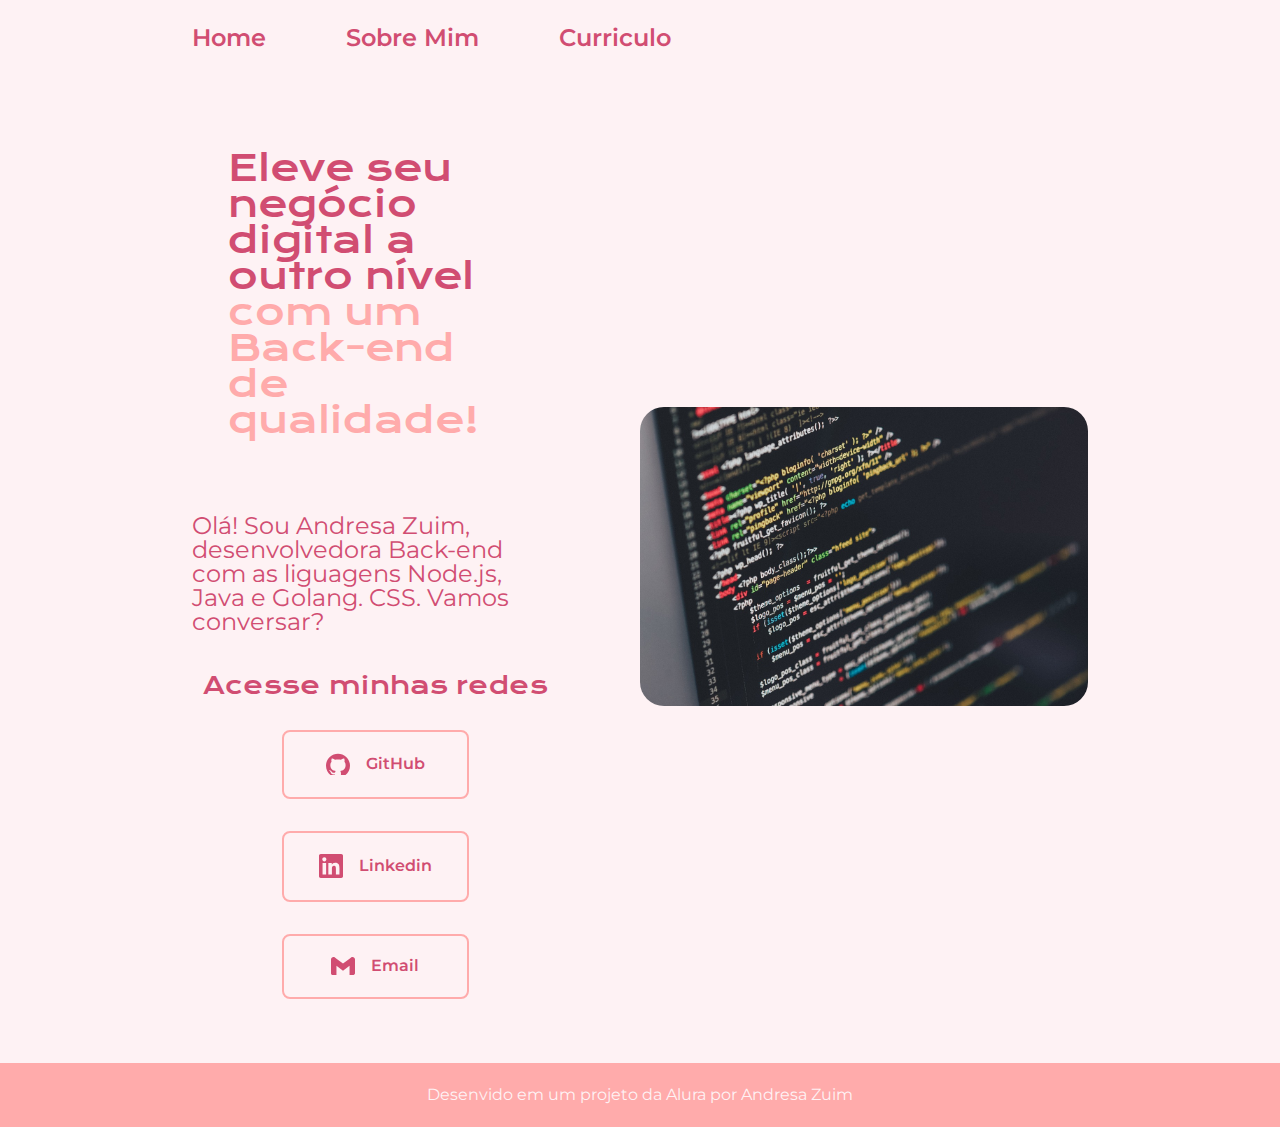
<file: index.html>
<!DOCTYPE html>
<html lang="pt-br">

<head>
    <meta charset="UTF-8">
    <meta name="viewport" content="width=device-width, initial-scale=1.0">
    <title>Portfolio</title>
    <link rel="stylesheet" href="./styles/reset.css">
    <link rel="stylesheet" href="./styles/style.css">
    <link rel="stylesheet" href="./styles/header.css">
    <link rel="stylesheet" href="./styles/curriculo.css">


</head>

<body>
    <header class="cabecalho">
        <nav class="cabecalho__menu">
            <a class="cabecalho__menu__link" href="index.html">Home</a>
            <a class="cabecalho__menu__link" href="about.html">Sobre Mim</a>
            <a class="cabecalho__menu__link" href="curriculo.html">Curriculo</a>
        </nav>
    </header>
    <main class="apresentacao">
        <section class="apresentacao__conteudo">
            <h1 class="apresentacao__conteudo__titulo">Eleve seu negócio digital a outro nível<strong 
            class="titulo-destaque"> com um Back-end de qualidade!
            </strong></h1>
            <p class="apresentacao__conteudo__texto">Olá! Sou Andresa Zuim, desenvolvedora
            Back-end com as liguagens Node.js, Java e Golang.
            CSS. Vamos conversar?</p>
            <div class="apresentacao__links">
                <h2 class="apresentacao__links__subtitulo">Acesse minhas redes</h2>
                <a class="apresentacao__links__navegacao" href="https://github.com/andresazuim">
                    <img class="Imagem__github" src="assets/github.svg" alt="Logo github">

                    GitHub
                </a>
                <a class="apresentacao__links__navegacao" href="https://www.linkedin.com/in/andresa-zuim/">
                    <img src="assets/linkedin.svg" alt="logo linkedin">
                    Linkedin
                </a>
                <a class="apresentacao__links__navegacao" href="mailto:andresazuim37@gmail.com">
                    <img src="assets/email.svg" alt="logo email">
                    Email
                </a>
                
            </div>
        </section>
        <img class="apresentacao__imagem" src="assets/Imagem.jpg" alt="Imagem de codigo de programação.">
    </main>
    <footer class="rodape">
        <p>Desenvido em um projeto da Alura por Andresa Zuim</p>
    </footer>
</body>

</html>
</file>
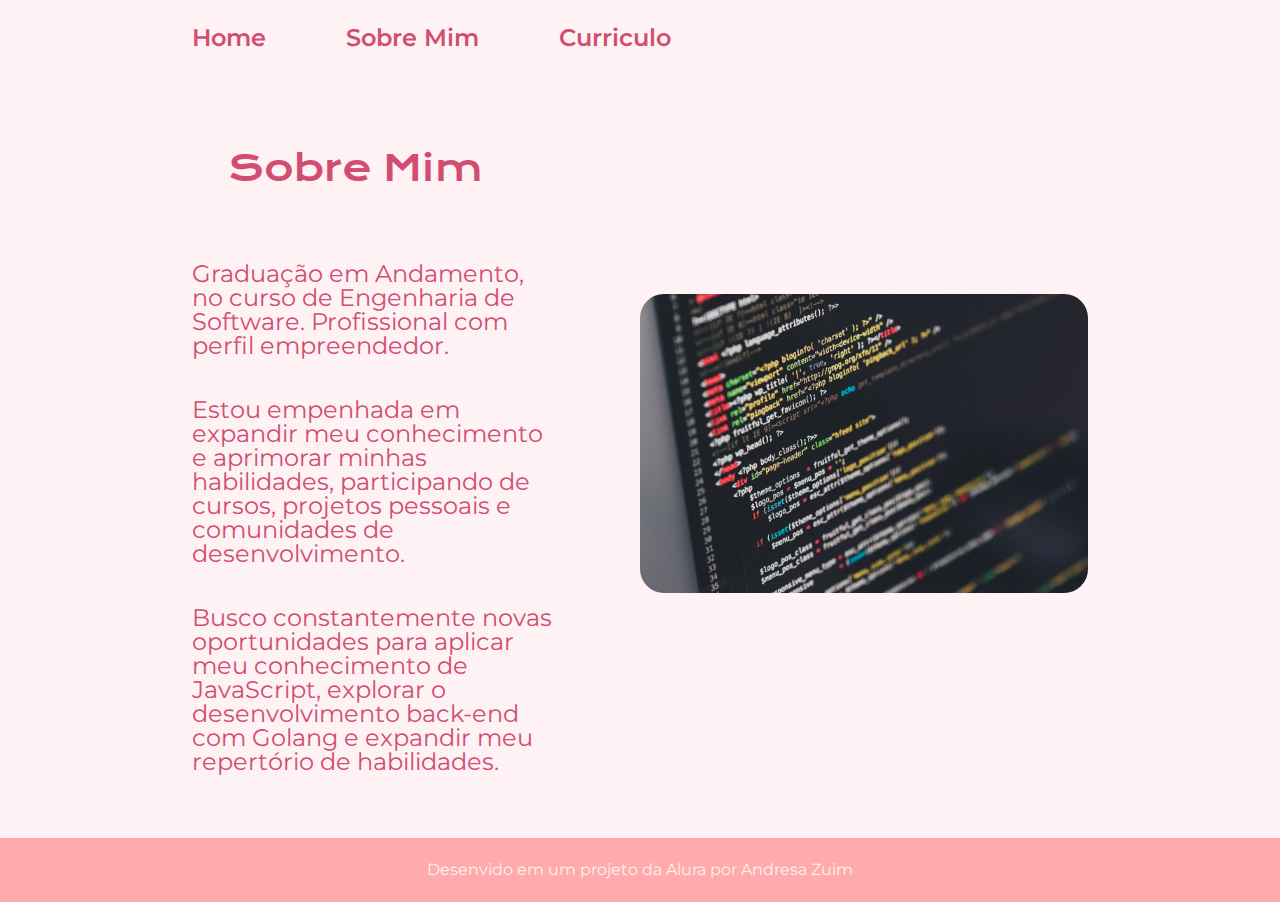
<file: about.html>
<!DOCTYPE html>
<html lang="pt-br">
<head>
    <meta charset="UTF-8">
    <meta name="viewport" content="width=device-width, initial-scale=1.0">
    <title>Sobre Mim</title>
    <link rel="stylesheet" href="./styles/reset.css">
    <link rel="stylesheet" href="./styles/style.css">
    <link rel="stylesheet" href="./styles/header.css">
    <link rel="stylesheet" href="./styles/curriculo.css">
</head>
<body>
    <header class="cabecalho">
        <nav class="cabecalho__menu">
            <a class="cabecalho__menu__link" href="index.html">Home</a>
            <a class="cabecalho__menu__link" href="about.html">Sobre Mim</a>
            <a class="cabecalho__menu__link" href="curriculo.html">Curriculo</a>
        </nav>
    </header>
    <main class="apresentacao">
        <section class="apresentacao__conteudo">
            <h1 class="apresentacao__conteudo__titulo">Sobre Mim</h1>
            <p class="apresentacao__conteudo__texto">Graduação em Andamento, no curso de Engenharia de Software. Profissional com perfil empreendedor.</p>
            <p class="apresentacao__conteudo__texto">Estou empenhada em expandir meu conhecimento e aprimorar minhas habilidades, participando de cursos, projetos pessoais e comunidades de desenvolvimento.</p>
            <p class="apresentacao__conteudo__texto">Busco constantemente novas oportunidades para aplicar meu conhecimento de JavaScript, explorar o desenvolvimento back-end com Golang e expandir meu repertório de habilidades.</p>
        </section>
        <img class="apresentacao__imagem" src="assets/Imagem.jpg" alt="Imagem codigo de programação">
    </main>
    <footer class="rodape">
        <p>Desenvido em um projeto da Alura por Andresa Zuim</p>
    </footer>
</body>
</html>
</file>
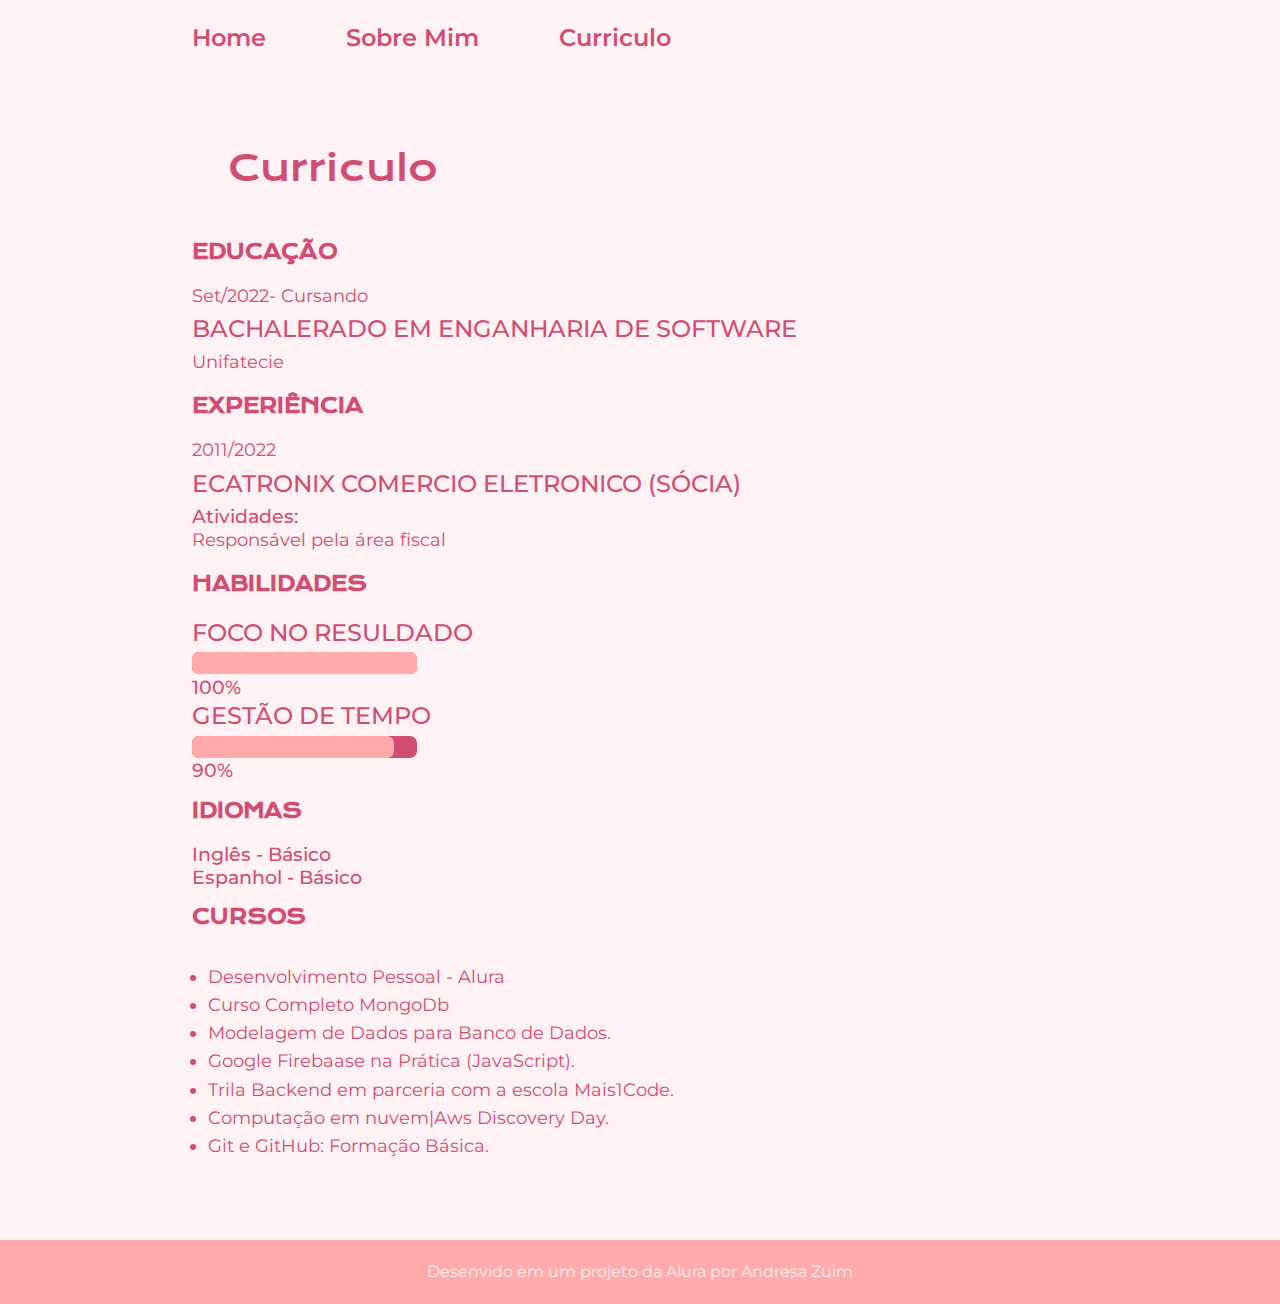
<file: curriculo.html>
<!DOCTYPE html>
<html lang="pt-br">

<head>
    <meta charset="UTF-8">
    <meta name="viewport" content="width=device-width, initial-scale=1.0">
    <title>Curriculo</title>
    <link rel="stylesheet" href="./styles/reset.css">
    <link rel="stylesheet" href="./styles/style.css">
    <link rel="stylesheet" href="./styles/header.css">
    <link rel="stylesheet" href="./styles/curriculo.css">
</head>

<body>
    <header class="cabecalho">
        <nav class="cabecalho__menu">
            <a class="cabecalho__menu__link" href="index.html">Home</a>
            <a class="cabecalho__menu__link" href="about.html">Sobre Mim</a>
            <a class="cabecalho__menu__link" href="curriculo.html">Curriculo</a>
        </nav>
    </header>
    <main class="apresentacao">
        <div class="apresentacao__curriculo">
            <h1 class="apresentacao__conteudo__titulo">Curriculo</h1>
            <div class="apresentacao__container">
                <h2 class="apresentacao__container__titulo">Educação</h2>
                <p class="apresentacao__container__texto">Set/2022- Cursando</p>
                <p class="apresentacao__container__subtitulo">Bachalerado em Enganharia de Software</p>
                <p class="apresentacao__container__texto">Unifatecie</p>
            </div>
            <div class="apresentacao__container">
                <h2 class="apresentacao__container__titulo">Experiência</h2>
                <p class="apresentacao__container__texto">2011/2022</p>
                <p class="apresentacao__container__subtitulo">Ecatronix Comercio Eletronico (Sócia)</p>
                <p class="apresentacao__container__texto1">Atividades:</p>
                <p class="apresentacao__container__texto">Responsável pela área fiscal</p>
            </div>
            <div class="apresentacao__container__container habilidades">
                <h2 class="apresentacao__container__titulo">Habilidades</h2>
                <p class="apresentacao__container__subtitulo">Foco no Resuldado</p>
                <progress value="100" max="100" class="progress"></progress>
                <p class="apresentacao__container__texto1">100%</p>
                <p class="apresentacao__container__subtitulo">Gestão de tempo</p>
                <progress value="90" max="100" class="progress"></progress>
                <p class="apresentacao__container__texto1">90%</p>
            </div>
            <div class="apresentacao__container">
                <h2 class="apresentacao__container__titulo">Idiomas</h2>
                <p class="apresentacao__container__texto1">Inglês - Básico</p>
                <p class="apresentacao__container__texto1">Espanhol - Básico</p>
            </div>
            <div class="apresentacao__container">
                <h2 class="apresentacao__container__titulo">Cursos</h2>
                <ul class="apresentacao__container__lista">
                    <li class="apresentacao__container__texto">Desenvolvimento Pessoal - Alura</li>
                    <li class="apresentacao__container__texto">Curso Completo MongoDb</li>
                    <li class="apresentacao__container__texto">Modelagem de Dados para Banco de Dados.</li>
                    <li class="apresentacao__container__texto">Google Firebaase na Prática (JavaScript).</li>
                    <li class="apresentacao__container__texto">Trila Backend em parceria com a escola Mais1Code.</li>
                    <li class="apresentacao__container__texto">Computação em nuvem|Aws Discovery Day.</li>
                    <li class="apresentacao__container__texto">Git e GitHub: Formação Básica.</li>
                </ul>

            </div>
        </div>
    </main>
    <footer class="rodape">
        <p>Desenvido em um projeto da Alura por Andresa Zuim</p>
    </footer>
</body>

</html>
</file>
<file: styles/style.css>
@import url('https://fonts.googleapis.com/css2?family=Krona+One&family=Montserrat:wght@400;600&display=swap');


:root{
    --cor-primaria: #FEF2F4;
    --cor-secundaria:#D14D72;
    --cor-terciaria: #FFABAB;
    --cor-hover: #FCC8D1;

    --fonte-primaria: 'Krona One', sans-serif;
    --fonte-secundaria: 'Montserrat', sans-serif;
}

*{
    margin: 0;
    padding: 0;
}

body{
    /* height: 100vh; */
    box-sizing: border-box;
    background-color: var(--cor-primaria);
    color: var(--cor-secundaria);
}


.titulo-destaque{
    color: var(--cor-terciaria);
}

.apresentacao{
    padding: 5% 15%;
    display: flex;
    align-items: center;
    justify-content: space-between;
    gap:82px;
}
.apresentacao__conteudo{
    width: 50%;
    display: flex;
    flex-direction: column;
    gap: 40px;
}

.apresentacao__conteudo__titulo{
    font-size: 2.25rem;
    font-family: var(--fonte-primaria)
}

.apresentacao__conteudo__texto{
    font-size: 1.5rem;
    font-family: var(--fonte-secundaria)
}

.apresentacao__links{
    display: flex;
    flex-direction: column;
    align-items: center;
    justify-content: space-between;
    gap:32px
}

.apresentacao__links__subtitulo{
    font-family: var(--fonte-primaria);
    font-weight: 400;
    font-size: 1.5rem;
}
.apresentacao__links__navegacao{
    display: flex;
    justify-content: center;
    align-items: center;
    gap: 16px;
    width: 50%;
    border-radius: 8px;
    text-align: center;
    font-size: 1.5;
    font-weight: 600;
    padding: 21.5px 0;
    text-decoration: none;
    color: var(--cor-secundaria);
    border: 2px solid var(--cor-terciaria);
    font-family: var(--fonte-secundaria);

}
.apresentacao__links__navegacao:hover{
    cursor: pointer;
    background-color: var(--cor-hover);
}
.apresentacao__imagem{
    width: 50%;
    border-radius: 1.5em;
}

.rodape{
    background-color:var(--cor-terciaria);
    color: var(--cor-primaria);
    padding: 24px;
    text-align: center;
    font-family: var(--fonte-secundaria);
}


@media (max-width: 1200px){
   
    .apresentacao{
        flex-direction: column-reverse;
        padding: 5%;
    }
    
    .apresentacao__conteudo{
        width: auto;
    }

    .apresentacao__imagem{
        width: 80%;
    }

}
</file>
<file: styles/header.css>
.cabecalho{
    padding: 2% 0% 0% 15%;
}
.cabecalho__menu{
    display: flex;
    gap: 80px;
}
.cabecalho__menu__link{
    font-family: var(--fonte-secundaria);
    font-size: 1.5rem;
    font-weight: 600;
    color: var(--cor-secundaria);
    text-decoration: none;
}

@media (max-width: 1200px){
    .cabecalho{
        padding: 1.5em ;
        justify-content: center;
        align-items: center;
    }

    .cabecalho__menu{
        display: flex;
        gap: 30px;
    }
    
    .cabecalho__menu__link{
        font-size: 1.2em;
    }
}
</file>
<file: styles/curriculo.css>
.apresentacao__curriculo {
    display: flex;
    flex-direction: column;
    align-items: flex-start;
    font-family: var(--fonte-secundaria);
}

.apresentacao__conteudo__titulo{
    padding: 1em;
}

.apresentacao__container__titulo {
    font-family: var(--fonte-primaria);
    font-weight: 700;
    padding: 1em 0;
    font-size: 1.25em;
    text-transform: uppercase;

}

.apresentacao__container__texto1{
    font-weight: 500;
    font-size: 1.2em;
    padding-top: 0.2em;
}

.apresentacao__container__texto{
    font-weight: 400;
    font-size: 1.1em;
    padding: 0.3em 0;
}

.apresentacao__container__subtitulo {
    font-size: 1.5em;
    font-weight: 500;
    text-transform: uppercase;
    padding: 0.3em 0;
}

.apresentacao__container__container {
    display: flex;
    align-items: center;
}

.apresentacao__container__lista{
    list-style-type: disc;
    margin: 1em;
}
.habilidades {
    display: flex;
    flex-direction: column;
    align-items: flex-start;
}

progress {
    border-radius: 7px;
    width: 80%;
    height: 22px;
}

progress::-webkit-progress-bar {
    background-color: var(--cor-secundaria);
    border-radius: 7px;
}

progress::-webkit-progress-value {
    background-color: var(--cor-terciaria);
    border-radius: 7px;
}
</file>
